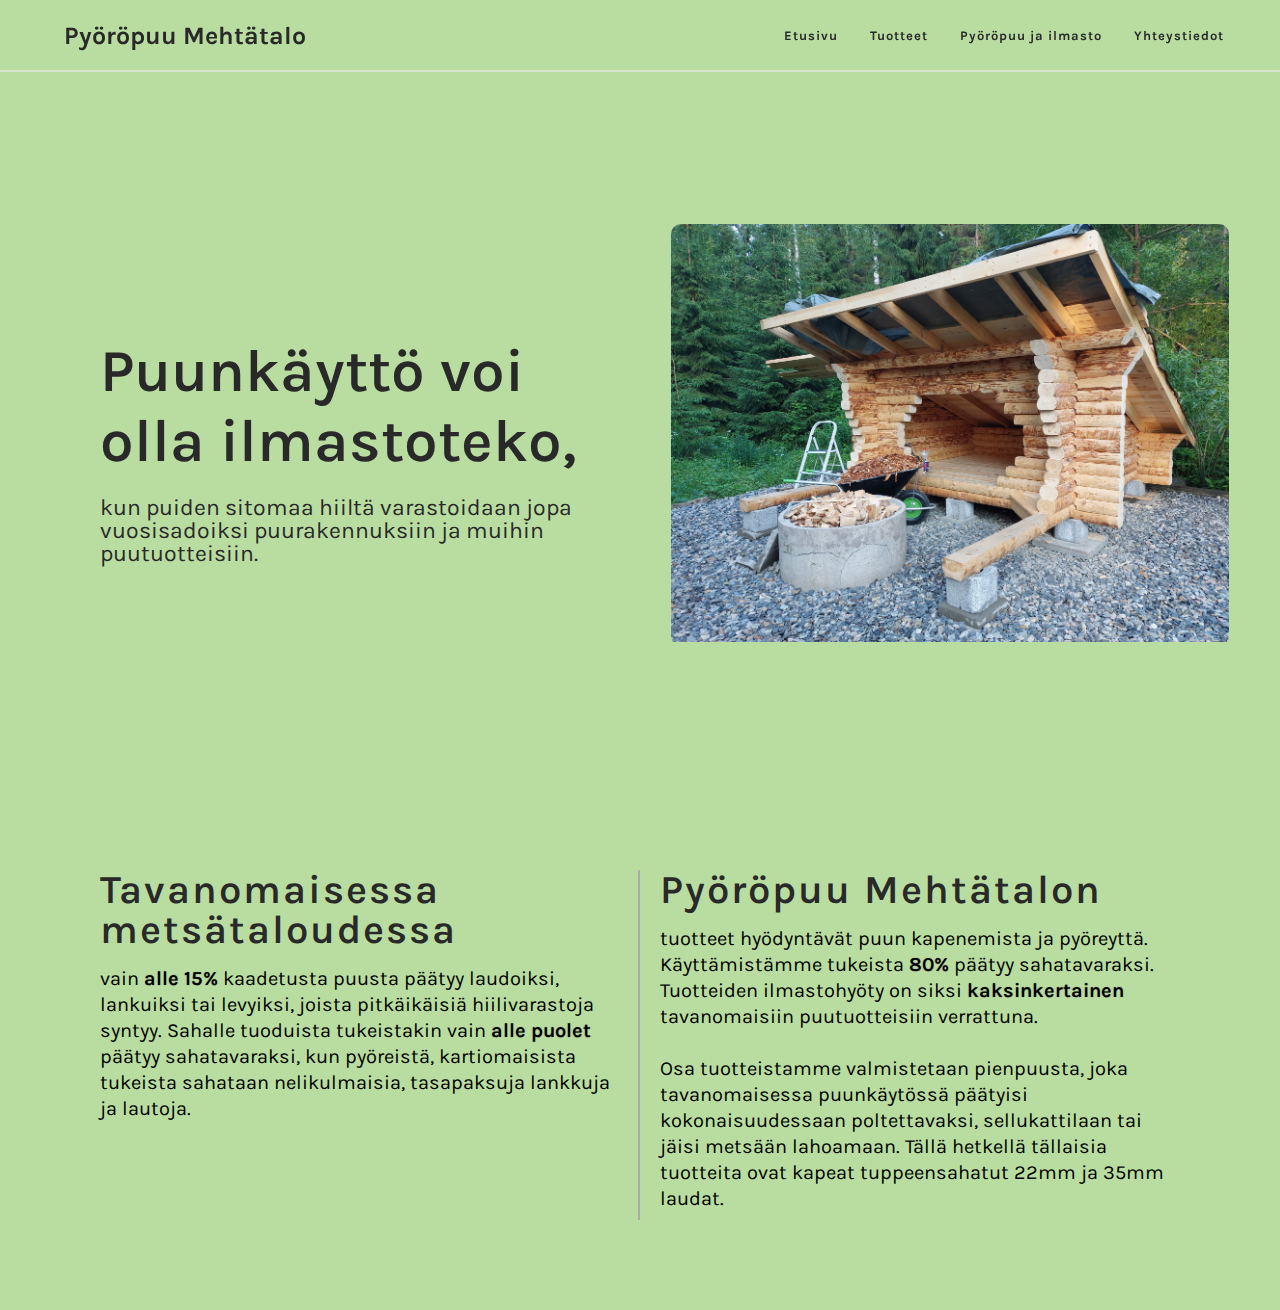
<file: pyoropuu_ja_ilmasto/pi.html>
<!DOCTYPE html>
<html lang="en">
    <head>
        <meta charset="UTF-8">
        <meta name="viewport" content="width=device-width, initial-scale=1.0, minimum-scale=1">
        <title>Pyöröpuu Mehtätalo</title>
        <link rel="stylesheet" href="./pi.css">
    
        <link rel="preconnect" href="https://fonts.googleapis.com">
        <link rel="preconnect" href="https://fonts.gstatic.com" crossorigin>
        <link href="https://fonts.googleapis.com/css2?family=Alfa+Slab+One&family=Karla:ital,wght@0,200..800;1,200..800" rel="stylesheet">
        
        <link rel="stylesheet" href="../global/navBar.css">

        <link rel="icon" type="image/png" href="../pictures/favicon-96x96.png" sizes="96x96" />
        <link rel="icon" type="image/svg+xml" href="../pictures/favicon.svg" />
        <link rel="shortcut icon" href="../pictures/favicon.ico" />
        <link rel="apple-touch-icon" sizes="180x180" href="../pictures/apple-touch-icon.png" />
        <meta name="apple-mobile-web-app-title" content="Laurin Pyöröpuu" />
        <link rel="manifest" href="../pictures/site.webmanifest" />
        
        <link rel="preload" as="image" href="../pictures/pelkkahirsi2-min.jpg">
    </head>
<body>

    <nav class="navbar">
        <div class="navbar-container">
            <a href="./../index.html" class="navbar__logo">
                <h2 id="navbarLogo">Pyöröpuu Mehtätalo</h2>
            </a>
            <div class="navbar__toggle" id="mobile-menu">
                <span class="bar"></span>
                <span class="bar"></span>
                <span class="bar"></span>
            </div>
            <ul class="navbar__menu">
                <li class="navbar__item">
                    <div class="navbarText">
                        <a href="./../index.html" class="navbar__links">
                            Etusivu
                        </a>
                    </div>
                </li>
                <li class="navbar__item">
                    <div class="navbarText">
                        <a href="../Tuotteet/tuotteet.html" class="navbar__links">
                            Tuotteet
                        </a>
                    </div>
                </li>
                <li class="navbar__item">
                    <div class="navbarText">
                        <a href="./pi.html" class="navbar__links">
                            Pyöröpuu ja ilmasto
                        </a>
                    </div>
                </li>
                <li class="navbar__item">
                    <div class="navbarText">
                        <a href="../yhteystiedot/yhteystiedot.html" class="navbar__links">
                            Yhteystiedot
                        </a>
                    </div>
                </li>
                <div class="overlay"></div>
            </ul>
        </div>
    </nav>

    <div class="first">
        <div class="firstCont">
                <div class="text">
                    <div class="textCont">
                        <h1 class="hidden">
                            Puunkäyttö voi olla ilmastoteko,
                        </h1> 
                        <p>kun puiden sitomaa hiiltä varastoidaan jopa vuosisadoiksi puurakennuksiin ja muihin puutuotteisiin.</p>
                    </div>
                </div>
            <div class="firstImg">
                <div class="roundCorners">
                    <img src="../pictures/pelkkahirsi2-min.jpg" alt="">
                </div>
            </div>
        </div>
    </div>

    <div class="third">
        <div class="thirdCont">
            <div class="card1">
                <h1>Tavanomaisessa metsätaloudessa</h1>
                <p>    
                    vain <span>alle 15% </span>
                    kaadetusta puusta päätyy laudoiksi, lankuiksi tai levyiksi, 
                        joista pitkäikäisiä hiilivarastoja syntyy. Sahalle tuoduista
                        tukeistakin vain <span>alle puolet</span> päätyy sahatavaraksi, 
                        kun pyöreistä, kartiomaisista tukeista sahataan nelikulmaisia, tasapaksuja lankkuja ja lautoja.
                </p>
            </div>
            <div class="card2">
                <h1>Pyöröpuu Mehtätalon</h1> 
                <p class="">    
                    tuotteet hyödyntävät puun kapenemista ja pyöreyttä. Käyttämistämme tukeista <span>80%</span> päätyy sahatavaraksi. Tuotteiden ilmastohyöty on siksi <span>kaksinkertainen</span> tavanomaisiin puutuotteisiin verrattuna. 
                    <br>
                    <br>
                     Osa tuotteistamme valmistetaan pienpuusta, joka tavanomaisessa puunkäytössä päätyisi kokonaisuudessaan poltettavaksi, sellukattilaan tai jäisi metsään lahoamaan. Tällä hetkellä tällaisia tuotteita ovat kapeat tuppeensahatut 22mm ja 35mm laudat. 
                </p>
            </div>
        </div>
    </div>

    <script src="pi.js"></script>
</body>
</file>
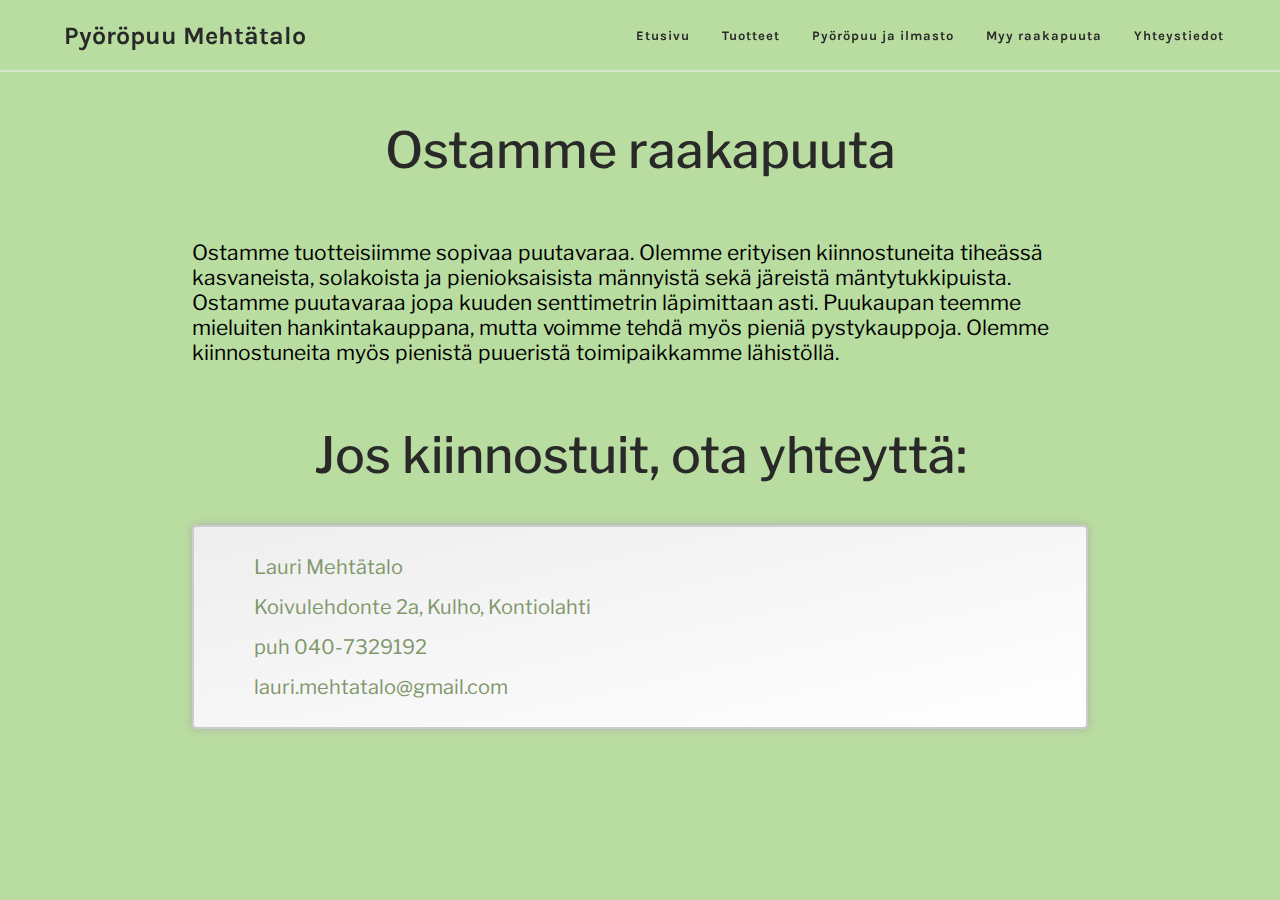
<file: raakapuu/raakapuu.html>
<!DOCTYPE html>
<html lang="en">
<head>
    <meta charset="UTF-8">
    <meta name="viewport" content="width=device-width, initial-scale=1.0, minimum-scale=1">
    <title>Pyöröpuu Mehtätalo</title>
    <link rel="stylesheet" href="./raakapuu.css">

    <link rel="preconnect" href="https://fonts.googleapis.com">
    <link rel="preconnect" href="https://fonts.gstatic.com" crossorigin>
    <!-- <link href="https://fonts.googleapis.com/css2?family=Alfa+Slab+One&display=swap" rel="stylesheet"> -->
    <link href="https://fonts.googleapis.com/css2?family=Alfa+Slab+One&family=Karla:ital,wght@0,200..800;1,200..800" rel="stylesheet">
    <!-- &family=Noticia+Text:ital,wght@0,400;0,700;1,400;1,700&family=Roboto:ital,wght@0,100;0,300;0,400;0,500;0,700;0,900;1,100;1,300;1,400;1,500;1,700;1,900&display=swap -->
    


    <link href="https://fonts.googleapis.com/css2?family=Libre+Franklin:ital,wght@0,100..900;1,100..900&display=swap" rel="stylesheet">
    <link href="https://fonts.googleapis.com/css2?family=DM+Sans:ital,opsz,wght@0,9..40,100..1000;1,9..40,100..1000&display=swap" rel="stylesheet">


    <link rel="stylesheet" href="../global/navBar.css">

            <link rel="stylesheet" href="https://cdnjs.cloudflare.com/ajax/libs/font-awesome/6.5.1/css/all.min.css" integrity="sha512-DTOQO9RWCH3ppGqcWaEA1BIZOC6xxalwEsw9c2QQeAIftl+Vegovlnee1c9QX4TctnWMn13TZye+giMm8e2LwA==" crossorigin="anonymous" referrerpolicy="no-referrer" />



    <!-- favicon -->
    <link rel="icon" type="image/png" href="../pictures/favicon-96x96.png" sizes="96x96" />
    <link rel="icon" type="image/svg+xml" href="../pictures/favicon.svg" />
    <link rel="shortcut icon" href="../pictures/favicon.ico" />
    <link rel="apple-touch-icon" sizes="180x180" href="../pictures/apple-touch-icon.png" />
    <meta name="apple-mobile-web-app-title" content="Laurin Pyöröpuu" />
    <link rel="manifest" href="../pictures/site.webmanifest" />

    <link rel="preload" as="image" href="../pictures/AutotalliValmis-min.jpg">

</head>
<body>

    <nav class="navbar">
        <div class="navbar-container">
            <a href="index.html" class="navbar__logo">
                <h2 id="navbarLogo">Pyöröpuu Mehtätalo</h2>
            </a>
            <div class="navbar__toggle" id="mobile-menu">
                <span class="bar"></span>
                <span class="bar"></span>
                <span class="bar"></span>
            </div>
            <ul class="navbar__menu">
                <li class="navbar__item">
                    <div class="navbarText">
                        <a href="../index.html" class="navbar__links">
                            Etusivu
                        </a>
                    </div>
                </li>
                <li class="navbar__item">
                    <div class="navbarText">
                        <a href="../Tuotteet/tuotteet.html" class="navbar__links">
                            Tuotteet
                        </a>
                    </div>
                </li>
                <li class="navbar__item">
                    <div class="navbarText">
                        <a href="../pyoropuu_ja_ilmasto/pi.html" class="navbar__links">
                            Pyöröpuu ja ilmasto
                        </a>
                    </div>
                </li>
                <li class="navbar__item">
                    <div class="navbarText">
                        <a href="./raakapuu.html" class="navbar__links">
                            Myy raakapuuta
                        </a>
                    </div>
                </li>
                <li class="navbar__item">
                    <div class="navbarText">
                        <a href="../yhteystiedot/yhteystiedot.html" class="navbar__links">
                            Yhteystiedot
                        </a>
                    </div>
                </li>
                <div class="overlay"></div>
            </ul>
        </div>
    </nav>
    
    

    <div class="second">
        <div class="secondCont">
            <h1>Ostamme raakapuuta</h1>
            <div class="sectionCont">
                <div class="box">
                    <p>Ostamme tuotteisiimme sopivaa puutavaraa. Olemme erityisen kiinnostuneita tiheässä kasvaneista, solakoista ja pienioksaisista männyistä sekä järeistä mäntytukkipuista. Ostamme puutavaraa jopa kuuden senttimetrin läpimittaan asti. Puukaupan teemme mieluiten hankintakauppana, mutta voimme tehdä myös pieniä pystykauppoja. Olemme kiinnostuneita myös pienistä puueristä toimipaikkamme lähistöllä.</p>  
                </div>
            </div>
        </div>
    </div>

    <div class="third">
        <div class="thirdCont">
            <h1>Jos kiinnostuit, ota yhteyttä:</h1>
            <div class="card3">
                <div class="row2">
                    <i class="fa-solid fa-address-card"></i>
                    <p>Lauri Mehtätalo</p>
                </div>
                <div class="row3">
                    <i class="fa-solid fa-location-dot"></i>
                    <p>Koivulehdonte 2a, Kulho, Kontiolahti</p>
                </div>
                <div class="row4">
                    <i class="fa-solid fa-phone"></i>
                    <p>puh 040-7329192</p>
                </div>
                <div class="row4">
                    <i class="fa-solid fa-envelope"></i>
                    <p>lauri.mehtatalo@gmail.com</p>
                </div>
            </div>
        </div>
    </div>


    <script src="./raakapuu.js"></script>
</body>
</html>
</file>
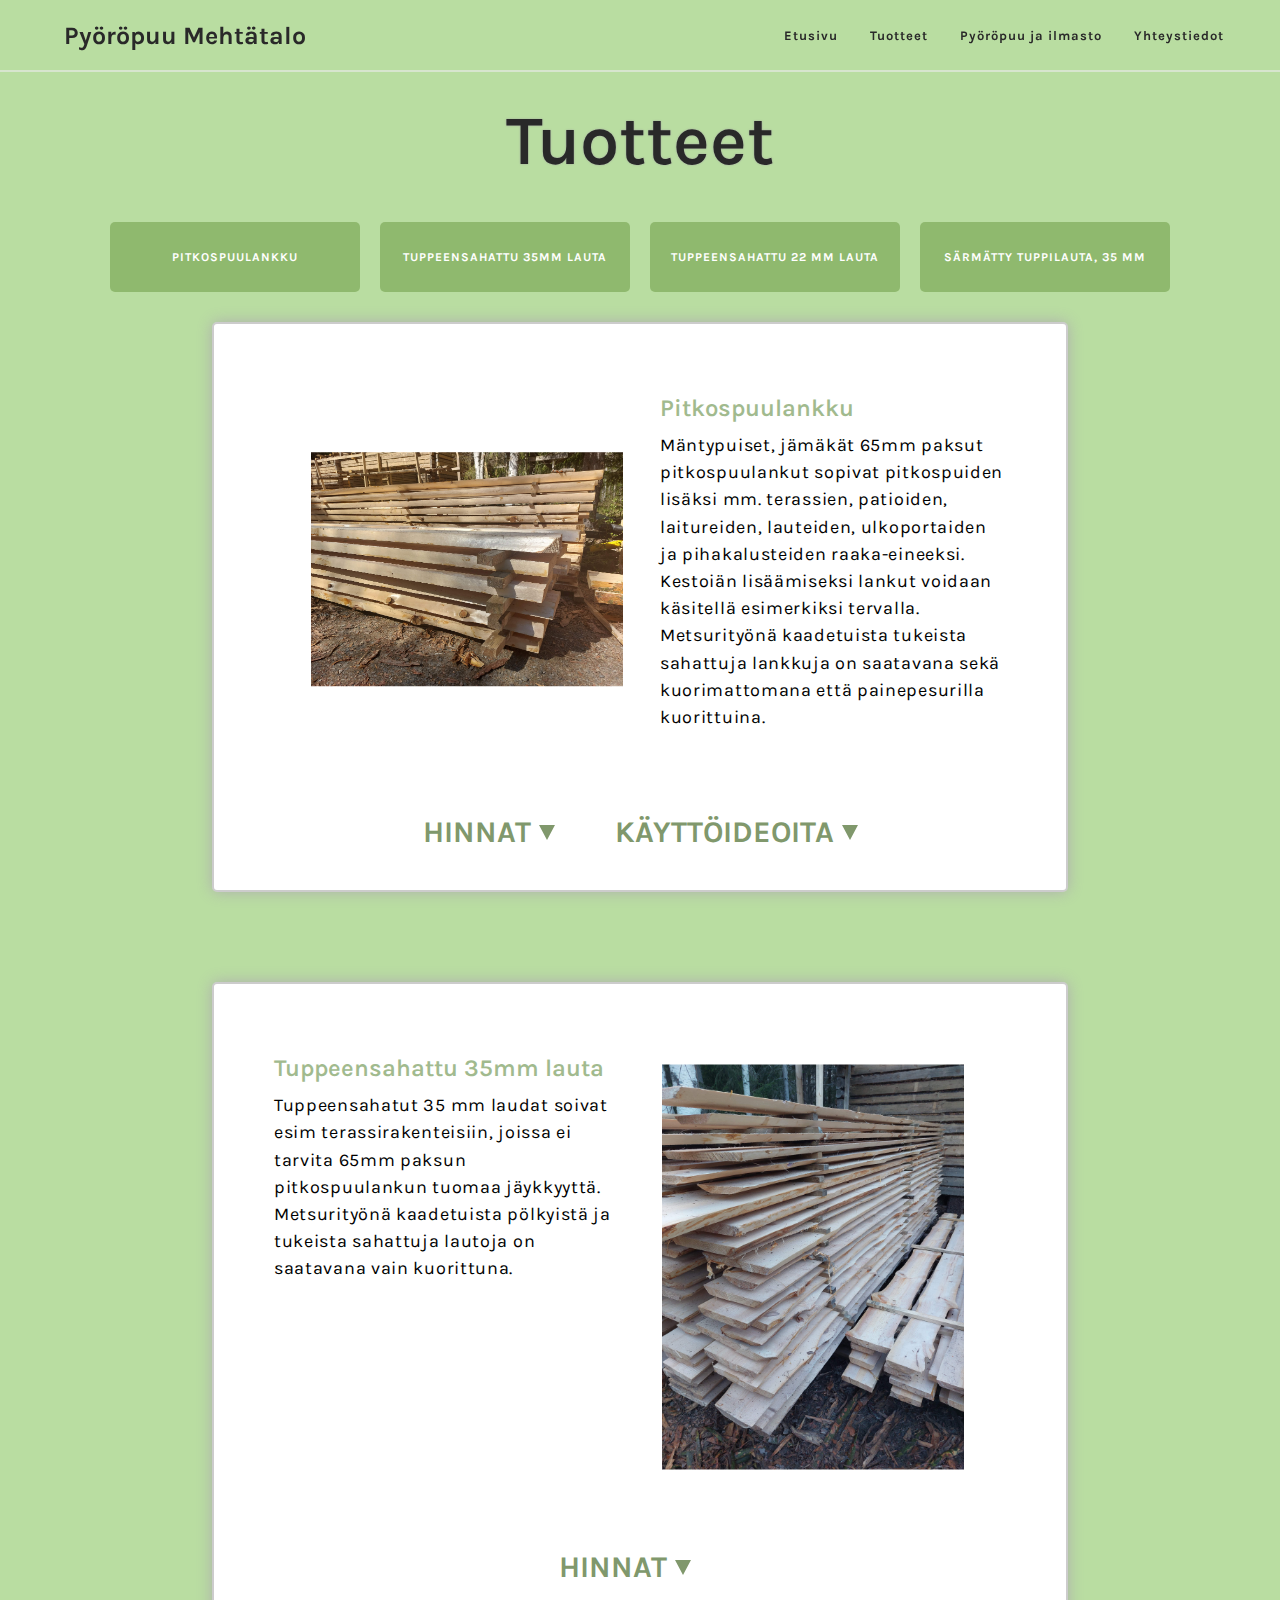
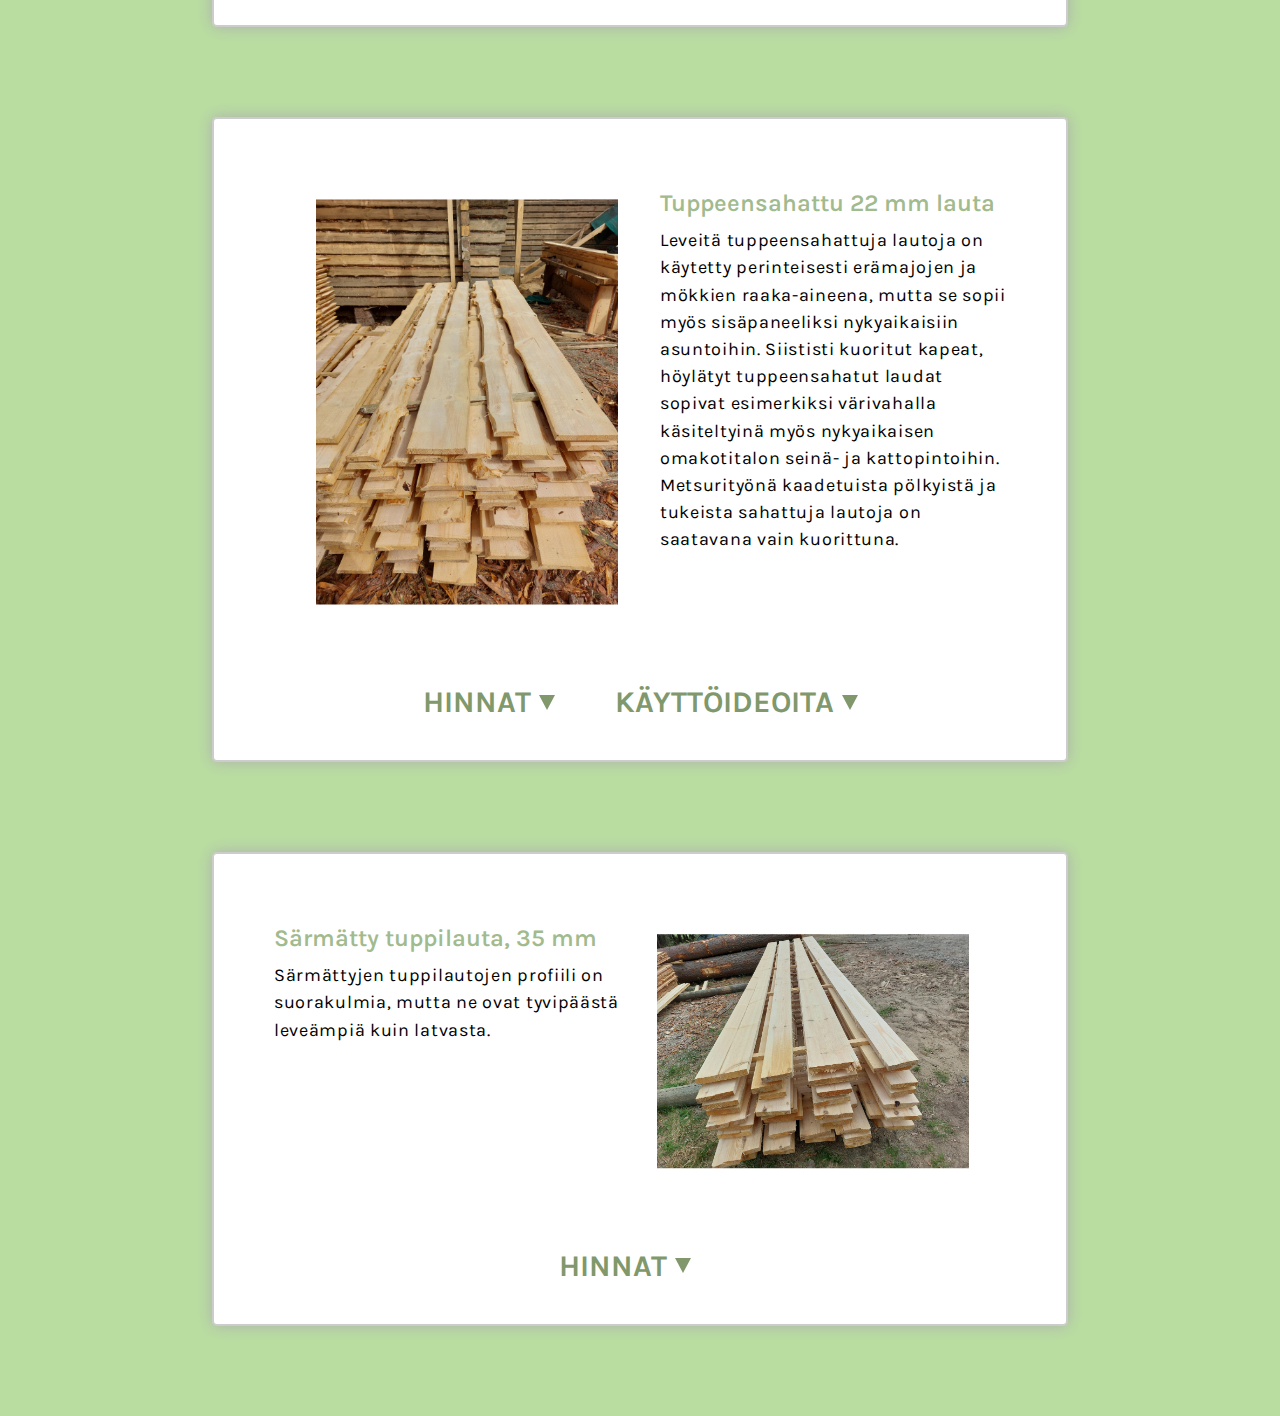
<file: Tuotteet/tuotteet.html>
<!DOCTYPE html>
<html lang="en">
    <head>
        <meta charset="UTF-8">
        <meta name="viewport" content="width=device-width, initial-scale=1.0, minimum-scale=1">
        <title>Pyöröpuu Mehtätalo</title>
        <link rel="stylesheet" href="./tuotteet.css">
    
        <link rel="preconnect" href="https://fonts.googleapis.com">
        <link rel="preconnect" href="https://fonts.gstatic.com" crossorigin>
        <link href="https://fonts.googleapis.com/css2?family=Alfa+Slab+One&family=Karla:ital,wght@0,200..800;1,200..800" rel="stylesheet">
        
        <link rel="stylesheet" href="../global/navBar.css">

        <link rel="icon" type="image/png" href="../pictures/favicon-96x96.png" sizes="96x96" />
        <link rel="icon" type="image/svg+xml" href="../pictures/favicon.svg" />
        <link rel="shortcut icon" href="../pictures/favicon.ico" />
        <link rel="apple-touch-icon" sizes="180x180" href="../pictures/apple-touch-icon.png" />
        <meta name="apple-mobile-web-app-title" content="Laurin Pyöröpuu" />
        <link rel="manifest" href="../pictures/site.webmanifest" />

        <style>
            .text p{
                font-family: "Karla", serif;
                line-height: 1.7rem;
                letter-spacing: 0.7px;
                font-weight: 400;
                font-size: 18px;
                font-display: block;
            }

            .first h1{
                text-align: center;


                font-weight: 600;
                font-style: normal;
                font-size: 70px;

                text-decoration: none;

                font-family: "Karla", serif;


                color: #292929;

                margin: 30px 0;

                text-shadow: 0px 0px 2px #9f9f9f;

                width: 100%;

                font-display: block;
            }

            
        </style>
    </head>
<body>

    <nav class="navbar">
        <div class="navbar-container">
            <a href="../index.html" class="navbar__logo">
                <h2 id="navbarLogo">Pyöröpuu Mehtätalo</h2>
            </a>
            <div class="navbar__toggle" id="mobile-menu">
                <span class="bar"></span>
                <span class="bar"></span>
                <span class="bar"></span>
            </div>
            <ul class="navbar__menu">
                <li class="navbar__item">
                    <div class="navbarText">
                        <a href="../index.html" class="navbar__links">
                            Etusivu
                        </a>
                    </div>
                </li>
                <li class="navbar__item">
                    <div class="navbarText">
                        <a href="./tuotteet.html" class="navbar__links">
                            Tuotteet
                        </a>
                    </div>
                </li>
                <li class="navbar__item">
                    <div class="navbarText">
                        <a href="../pyoropuu_ja_ilmasto/pi.html" class="navbar__links">
                            Pyöröpuu ja ilmasto
                        </a>
                    </div>
                </li>
                <li class="navbar__item">
                    <div class="navbarText">
                        <a href="../yhteystiedot/yhteystiedot.html" class="navbar__links">
                            Yhteystiedot
                        </a>
                    </div>
                </li>
                <!--<li class="navbar__btn">
                    <a href="/" class="button">
                        Kirjaudu
                    </a>
                </li>-->
                <div class="overlay"></div>
            </ul>
        </div>
    </nav>


    <div class="first">
        <h1>Tuotteet</h1>
        <div class="btns">
            <!-- <h2>Siirry:</h2> -->
            <div class="btnsCont">
                <a href="#item"><button>Pitkospuulankku</button></a>
                <a href="#item1"><button>Tuppeensahattu 35mm lauta</button></a>
                <a href="#item2"><button>Tuppeensahattu 22 mm lauta</button></a>
                <a href="#item3"><button>Särmätty tuppilauta, 35 mm</button></a>
            </div>
        </div>
    </div>

    <div class="items">
        <div class="itemsCont">
            <div class="item" id="item">
                <div class="card">
                    <div class="itemContSwitch">
                        <div class="img">
                            <img src="../pictures/pitkospuu1-min.jpg" alt="puutavaraa" class="img1">
                        </div>
                        <div class="text">
                            <h2>Pitkospuulankku</h2>
                            <p>Mäntypuiset, jämäkät 65mm paksut pitkospuulankut sopivat pitkospuiden lisäksi mm. terassien, patioiden, laitureiden, lauteiden, ulkoportaiden ja pihakalusteiden raaka-eineeksi. Kestoiän lisäämiseksi lankut voidaan käsitellä esimerkiksi tervalla. Metsurityönä kaadetuista tukeista sahattuja lankkuja on saatavana sekä kuorimattomana että painepesurilla kuorittuina. </p>
                        </div>
                    </div>
                    <div class="dropdowns">
                        <div class="dropdownsCont">
                            <div class="hinnat">
                                <button class="Hdropdown">
                                    <div class="btn">
                                        hinnat <div class="triangle"></div>
                                    </div>
                                </button>
                            </div>
                            <div class="kt">
                                <button class="Kdropdown">
                                    <div class="btn">
                                        käyttöideoita <div class="triangle"></div>
                                    </div>
                                </button>
                                
                            </div>
                        </div>
                        <div class="hinnatCont3">
                            <h3>Leveys laudan keskeltä</h3> <h3>Hinta kuorimattomana</h3> <h3>Hinta kuorittuna</h3>
                            <hr><hr><hr>
                            <p>alle 24 cm</p> <p>6 eur/m</p> <p>7 eur/m</p>
                            <hr><hr><hr>
                            <p>24-28 cm</p> <p>7 eur/m</p> <p>8 eur/m</p>
                            <hr><hr><hr>
                            <p>28-32 cm</p> <p>8 eur/m</p> <p>9 eur/m</p>
                            <hr><hr><hr>
                            <p>32-36 cm</p> <p>9 eur/m</p> <p>10 eur/m</p>
                            <hr><hr><hr>
                            <p>36-40 cm</p> <p>10 eur/m</p> <p>11 eur/m</p>
                            <hr><hr><hr>
                            <p>40-44 cm</p> <p>11 eur/m</p> <p>12 eur/m</p>
                            <hr><hr><hr>
                            <p>44-48 cm</p> <p>12 eur/m</p> <p>13 eur/m</p>
                        </div>
                    </div>
                    <div class="ktCont">
                        <img src="../pictures/pitkospuu4-min.jpg" alt="" loading="lazy">
                        <img src="../pictures/pitkospuu5-min.jpg" alt="" loading="lazy"> 
                        <img src="../pictures/pitkospuu6-min.jpg" alt="" loading="lazy"> 
                    </div>
                </div>
            </div>
            <div class="item" id="item1">
                <div class="card">
                    <div class="itemCont">
                        <div class="text">
                            <h2>Tuppeensahattu 35mm lauta</h2>
                            <p>Tuppeensahatut 35 mm laudat soivat esim terassirakenteisiin, joissa ei tarvita 65mm paksun pitkospuulankun tuomaa jäykkyyttä. Metsurityönä kaadetuista pölkyistä ja tukeista sahattuja lautoja on saatavana vain kuorittuna.  </p>
                        </div>
                        <div class="img">
                            <img src="../pictures/tuppilauta35mm-min.jpg" alt="puutavaraa" class="img1">
                        </div>
                    </div>
                    <div class="dropdowns">
                        <div class="dropdownsCont">
                                    <div class="hinnat">
                                <button class="Hdropdown">
                                    <div class="btn">
                                        hinnat <div class="triangle"></div>
                                    </div>
                                </button>
                            </div>
                            <!-- <div class="kt">
                                <button class="Kdropdown">
                                    <div class="btn">
                                        Käyttöideoita <div class="triangle"></div>
                                    </div>
                                </button>
                                
                            </div> -->
                        </div>
                    </div>
                    
                    <div class="hinnatCont2">
                        <h3>Leveys laudan keskeltä</h3> <h3>Hinta kuorittuna</h3> 
                        <hr><hr>
                        <p>12-16 cm</p> <p>3,2 eur/m</p>
                        <hr><hr>
                        <p>16-20 cm</p> <p>3,5 eur/m</p> 
                        <hr><hr>
                        <p>20-24 cm</p> <p>3,8 eur/m</p> 
                        <hr><hr>
                        <p>24-28 cm</p> <p>4,1 eur/m</p> 
                        <hr><hr>
                        <p>28-32 cm</p> <p>4,4 eur/m</p> 
                        <hr><hr>
                        <p>32-36 cm</p> <p>4,7 eur/m</p>
                    </div>
                    <!-- <div class="ktCont">
                        <img src="../pictures/pitkospuu4.jpg" alt="">
                    </div> -->
                </div>
            </div>
            <div class="item" id="item2">
                <div class="card">
                    <div class="itemContSwitch">
                        <div class="img">
                            <img src="../pictures/tuppeensahattu22mm2-min.jpg" alt="puutavaraa" class="img1">
                        </div>
                        <div class="text">
                            <h2>Tuppeensahattu 22 mm lauta</h2>
                            <p>Leveitä tuppeensahattuja lautoja on käytetty perinteisesti erämajojen ja mökkien raaka-aineena, mutta se sopii myös sisäpaneeliksi nykyaikaisiin asuntoihin. Siististi kuoritut kapeat, höylätyt tuppeensahatut laudat sopivat esimerkiksi värivahalla käsiteltyinä myös nykyaikaisen omakotitalon seinä- ja kattopintoihin. Metsurityönä kaadetuista pölkyistä ja tukeista sahattuja lautoja on saatavana vain kuorittuna.</p>
                        </div>
                    </div>


                    <div class="dropdowns">
                        <div class="dropdownsCont">
                            <div class="hinnat">
                                <button class="Hdropdown">
                                    <div class="btn">
                                        hinnat <div class="triangle"></div>
                                    </div>
                                </button>
                                
                            </div>
                            <div class="kt">
                                <button class="Kdropdown">
                                    <div class="btn">
                                        Käyttöideoita <div class="triangle"></div>
                                    </div>
                                </button>
                                
                            </div>
                        </div>
                    </div>
                    
                    <div class="hinnatCont2">
                        <h3>Leveys laudan keskeltä</h3> <h3>Hinta kuorittuna</h3>
                        <hr><hr>
                        <p>alle 14 cm</p> <p>1,8 eur/m</p>
                        <hr><hr>
                        <p>14-18 cm</p> <p>2 eur/m</p> 
                        <hr><hr>
                        <p>18-22 cm</p> <p>2,2 eur/m</p> 
                        <hr><hr>
                        <p>yli 22 cm</p> <p>2,4 eur/m</p> 
                    </div>
                    <div class="ktCont">
                        <img src="../pictures/tuppeensahattu22mm3-min.jpg" alt="">
                        <img src="../pictures/tuppeensahattu22mm1-min.jpg" alt="">
                    </div>
                </div>
            </div>
            <div class="item" id="item3">
                <div class="card">
                    <div class="itemCont">
                        <div class="text">
                            <h2>Särmätty tuppilauta, 35 mm</h2>
                            <p>Särmättyjen tuppilautojen profiili on suorakulmia, mutta ne ovat tyvipäästä leveämpiä kuin latvasta. </p>
                        </div>
                        <div class="img">
                            <img src="../pictures/sarmattyTuppilauta-min.jpg" alt="puutavaraa" class="img1">
                        </div>
                    </div>
                    <div class="dropdowns">
                        <div class="dropdownsCont">
                            <div class="hinnat">
                                <button class="Hdropdown">
                                    <div class="btn">
                                        hinnat <div class="triangle"></div>
                                    </div>
                                </button>
                                
                            </div>
                            <!-- <div class="kt">
                                <button class="Kdropdown">
                                    <div class="btn">
                                        Käyttöideoita <div class="triangle"></div>
                                    </div>
                                </button>
                                
                            </div> -->
                        </div>
                    </div>
                    <div class="hinnatCont2">
                        <h3>Leveys laudan keskeltä</h3> <h3>Hinta</h3> 
                        <hr><hr>
                        <p>12-16 cm</p> <p>3,5 eur/m</p>
                        <hr><hr>
                        <p>16-20 cm</p> <p>3,8 eur/m</p> 
                        <hr><hr>
                        <p>20-24 cm</p> <p>4,1 eur/m</p> 
                        <hr><hr>
                        <p>24-28 cm</p> <p>4,4 eur/m</p> 
                        <hr><hr>
                        <p>28-32 cm</p> <p>4,7 eur/m</p> 
                    </div>
                    <!-- <div class="ktCont">
                        <img src="../pictures/pitkospuu4.jpg" alt="">
                    </div> -->
                </div>
            </div>
        </div>
    </div>
    

    <script src="tuotteet.js"></script>
</body>
</file>
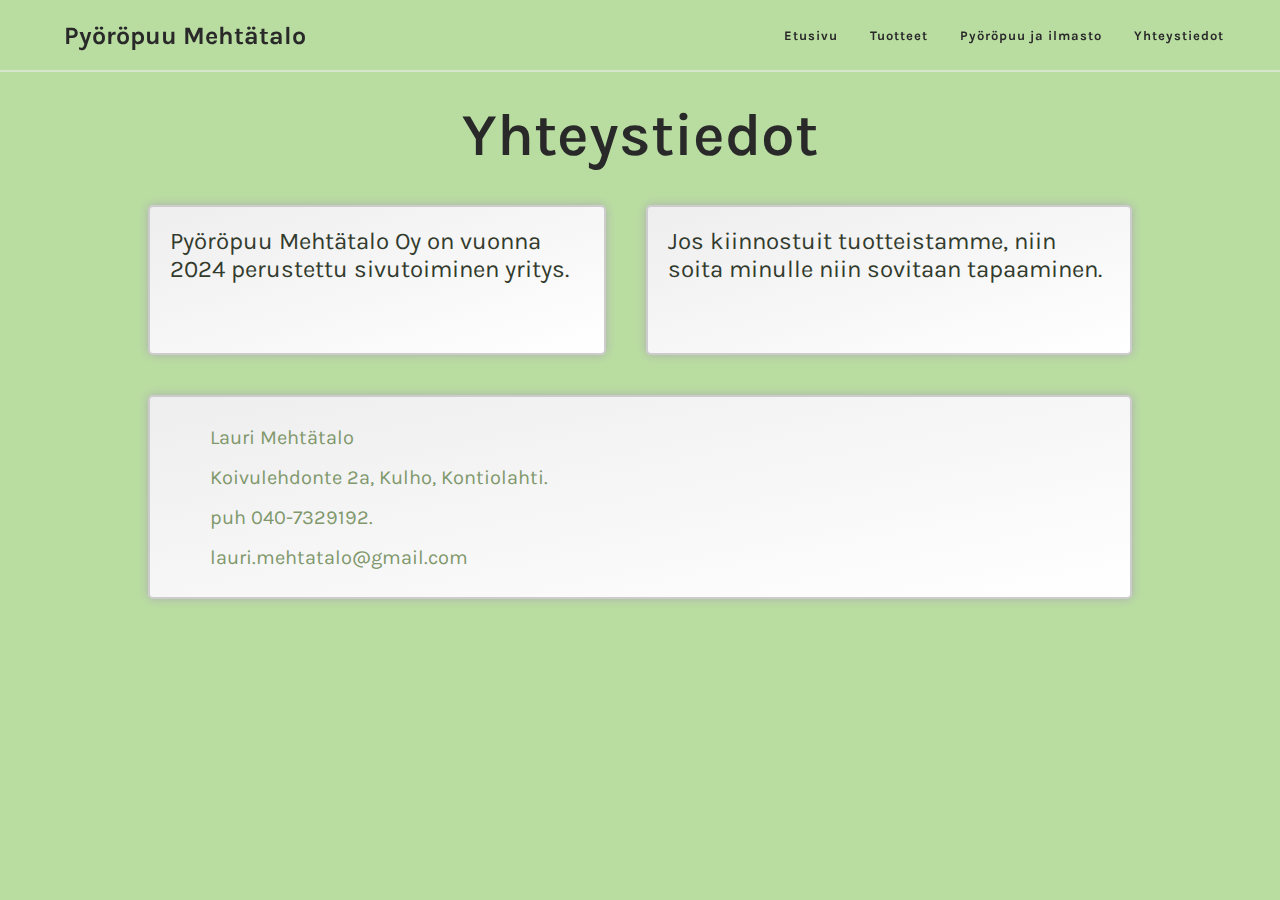
<file: yhteystiedot/yhteystiedot.html>
<!DOCTYPE html>
<html lang="en">
    <head>
        <meta charset="UTF-8">
        <meta name="viewport" content="width=device-width, initial-scale=1.0, minimum-scale=1">
        <title>Pyöröpuu Mehtätalo</title>
        <link rel="stylesheet" href="./yhteystiedot.css">
    
        <link rel="preconnect" href="https://fonts.googleapis.com">
        <link rel="preconnect" href="https://fonts.gstatic.com" crossorigin>
        <link href="https://fonts.googleapis.com/css2?family=Alfa+Slab+One&family=Noticia+Text:ital,wght@0,400;0,700;1,400;1,700&family=Roboto:ital,wght@0,100;0,300;0,400;0,500;0,700;0,900;1,100;1,300;1,400;1,500;1,700;1,900&display=swap" rel="stylesheet">
        <link href="https://fonts.googleapis.com/css2?family=Alfa+Slab+One&display=swap" rel="stylesheet">
        <link href="https://fonts.googleapis.com/css2?family=Alfa+Slab+One&family=Karla:ital,wght@0,200..800;1,200..800&family=Noticia+Text:ital,wght@0,400;0,700;1,400;1,700&family=Roboto:ital,wght@0,100;0,300;0,400;0,500;0,700;0,900;1,100;1,300;1,400;1,500;1,700;1,900&display=swap" rel="stylesheet">
        
        <link rel="stylesheet" href="https://cdnjs.cloudflare.com/ajax/libs/font-awesome/6.5.1/css/all.min.css" integrity="sha512-DTOQO9RWCH3ppGqcWaEA1BIZOC6xxalwEsw9c2QQeAIftl+Vegovlnee1c9QX4TctnWMn13TZye+giMm8e2LwA==" crossorigin="anonymous" referrerpolicy="no-referrer" />
        <link rel="stylesheet" href="../global/navBar.css">

        <link rel="icon" type="image/png" href="../pictures/favicon-96x96.png" sizes="96x96" />
        <link rel="icon" type="image/svg+xml" href="../pictures/favicon.svg" />
        <link rel="shortcut icon" href="../pictures/favicon.ico" />
        <link rel="apple-touch-icon" sizes="180x180" href="../pictures/apple-touch-icon.png" />
        <meta name="apple-mobile-web-app-title" content="Laurin Pyöröpuu" />
        <link rel="manifest" href="../pictures/site.webmanifest" />
    </head>
<body>

    <nav class="navbar">
        <div class="navbar-container">
            <a href="../index.html" class="navbar__logo">
                <h2 id="navbarLogo">Pyöröpuu Mehtätalo</h2>
            </a>
            <div class="navbar__toggle" id="mobile-menu">
                <span class="bar"></span>
                <span class="bar"></span>
                <span class="bar"></span>
            </div>
            <ul class="navbar__menu">
                <li class="navbar__item">
                    <div class="navbarText">
                        <a href="../index.html" class="navbar__links">
                            Etusivu
                        </a>
                    </div>
                </li>
                <li class="navbar__item">
                    <div class="navbarText">
                        <a href="../Tuotteet/tuotteet.html" class="navbar__links">
                            Tuotteet
                        </a>
                    </div>
                </li>
                <li class="navbar__item">
                    <div class="navbarText">
                        <a href="../pyoropuu_ja_ilmasto/pi.html" class="navbar__links">
                            Pyöröpuu ja ilmasto
                        </a>
                    </div>
                </li>
                <li class="navbar__item">
                    <div class="navbarText">
                        <a href="./yhteystiedot.html" class="navbar__links">
                            Yhteystiedot
                        </a>
                    </div>
                </li>
                <div class="overlay"></div>
            </ul>
        </div>
    </nav>
    

    <div class="yhteystiedot">
        <div class="ytCont">
            <h1>Yhteystiedot</h1>
            <div class="row0">
                <div class="card1">
                    <h2>Pyöröpuu Mehtätalo Oy on vuonna 2024 perustettu sivutoiminen yritys.</h2>
                </div>
                <div class="card2">
                    <h2>Jos kiinnostuit tuotteistamme, niin soita minulle niin sovitaan tapaaminen.</h2>
                </div>
            </div>
            <div class="card3">
                <div class="row2">
                    <i class="fa-solid fa-address-card"></i>
                    <p>Lauri Mehtätalo</p>
                </div>
                <div class="row3">
                    <i class="fa-solid fa-location-dot"></i>
                    <p>Koivulehdonte 2a, Kulho, Kontiolahti.</p>
                </div>
                <div class="row4">
                    <i class="fa-solid fa-phone"></i>
                    <p>puh 040-7329192.</p>
                </div>
                <div class="row4">
                    <i class="fa-solid fa-envelope"></i>
                    <p>lauri.mehtatalo@gmail.com</p>
                </div>
            </div>
        </div>
    </div>

    <script src="yhteystiedot.js"></script>
    
</body>
</file>
<file: pyoropuu_ja_ilmasto/pi.css>
*{
    box-sizing: border-box;
    margin: 0;
    padding: 0;
    font-family: 'open sans', Helvetica, Arial, sans-serif;

    overflow-y:initial;
}

/* https://coolors.co/272727-4c404f-9bc995-157a6e-57c4e5 */

/* https://coolors.co/272727-eb5e28-53dd6c-ffffff-57c4e5 parempi*/

/* https://coolors.co/323b2d-80986c-a1ba8e-e1e1e1-ffffff nykyinen */

/*kopioi metsuri nettisivu !!!!!!!!!!!!!!!!!!! */

/*#region HIDDEN AND SHOW  */

.hidden{
    opacity: 0;
    transform: translateX(-10%);
    filter: blur(5px);
    transition: opacity 0.3s, transform 0.3s, filter 0.5s;
}
.show{
    opacity: 1;
    transform: translateX(0px);
    filter: blur(0px);
}
/* #endregion */

body{
    overflow-x: hidden;
    overflow-x: clip !important;

    min-width: 320px;

    background-color: #b9dda1;
}

.overlay{
    width: 100vw;
    height: 100%;
    position: absolute;
    z-index: 100;
    background-color: #000000;
    color: #333333;
    top: 0;
    left: -100vw;
    opacity: 0;
    visibility: hidden;
    transition: all 1s ease;
    display: flex;

    padding-top: 200px;

    cursor: pointer;

    display: none;
}

.overlay-is-active{
    opacity: 0.3;
    visibility: visible;

    display: block;
}


/*#region FIRST*/	

.first{
    z-index: 1;
    background-color: #b9dda1;
    margin-top: 100px;
}

.first h1{
    font-weight: 600;
    font-style: normal;
    font-size: 75px;

    text-decoration: none;

    font-family: "Karla", serif;


    color: #292929;
    text-align: center;
}

.firstCont{
    display: flex;
    min-height: 80vh;
    padding-bottom: 50px;
}

/* .firstCont::after{
    content: "";
    width:80vw;
    height: 70vh;
    border-bottom-right-radius: 50% 100%;
    background-color: #e8e8e8;
    position: absolute;
    z-index: 1;
    background-image: url("/pictures/GIMPtree.png");
    background-repeat: repeat;
    background-size: 130px;
} */

.firstCont .text{
    z-index: 2;
    width: fit-content;
    height: 100%;
    max-width: 50%;
    margin: auto;
}

.textCont{
    height: fit-content;
    margin: auto;
    width: 100%;
    margin-top: 50px;
    padding-left: 100px;
}

.textCont h1{

    font-weight: 600;
    font-style: normal;
    font-size: 60px;

    text-decoration: none;

    font-family: "Karla", serif;


    color: #292929;
    text-align: left;

    text-wrap:  balance;
}

.textCont p{
    width: 100%;
    color: #292929;
    text-align: left;
    margin: 20px 0;
    line-height: 23px;
    font-family: "Karla", serif;
    font-size: 23px;
}

.firstImg{
    width: 50%;
    display: flex;
    z-index: 3;
    margin: auto 0;
    margin-right: 20px;
}

.roundCorners{
    width: 90%;
    margin:  auto;
    border-radius: 10px;
    overflow: hidden;
}

.firstImg img{
    width: 100%;
}

.firstCont .text .textCont button{  
    width: fit-content;
    border-radius: 100px;
    font-size: 10px;
    font-weight: bold;
    letter-spacing: 1px;
    text-transform: uppercase;
    display: inline-block;
    text-decoration: none;
    padding: 15px 30px;
    margin-top: 20px;
    border: none;
}

.firstCont .text .textCont button:hover{
    transform: translateY(-10px);
}

.firstCont .text .textCont .btn1{
    background-color: #a1ba8e;
    color: #ffffff;
    border: transparent;
    padding: 14px 26px;
    border-radius: 40px;
    transition: all 0.2s ease;
}




@media(max-width:1060px){
    .textCont h1{
        font-size: 55px;
    }
}

@media (max-width: 960px) {

    .first{
        margin-top: 70px;
    }

    .firstCont{
        height: calc(100vh-70px);
        background-position-y: 50% 0%;
        background-position-x: auto;
        margin-top: 0;
    }

    .textCont h1{
        font-size: 50px;
    }
}

@media (max-width: 800px){

    .firstCont .text{
        text-align: center;
        margin: 0;
        padding: 0;
        width: 80%;
        height: fit-content;
        margin: 40px auto;
        max-width: max-content;
    }
    .textCont h1{
        font-size: 40px;
        text-align: center;
        width: 100%;
    }

    .text p{
        text-align: center;
        margin: 20px auto;
    }

    .firstCont{
        flex-direction: column;
    }


    .firstImg{
        width: 100%;
    }

    .roundCorners{
        width: 70%;
        margin: auto;
    }

    .textCont{
        margin: 0;
        padding: 0;
        width: 100%;
    }
    
    .textCont h1{
        font-size: 60px;
        margin-bottom: 10px;
        margin-top: 20px;
        line-height: 60px;
    }
    
    .firstCont .text .textCont p{
        font-size: 15px;
        text-align: center;
        line-height: 25px;
    }
}

@media (max-width: 620px){
    .roundCorners{
        width: 90%;
    }
}

@media (max-width: 460px){
    .textCont h1{
        font-size: 40px;
        word-wrap: break-word;
    }


}


/* #endregion */

/* #region THIRD  */

.third{
    width: 100%;
    margin: 50px 0;
    margin-bottom: 10vh;
}

.thirdCont{
    width: fit-content;
    display: flex;
    /* justify-content: ; */

    margin: auto;
}

.thirdCont2{
    width: fit-content;
    margin: auto;
    display: flex;
    justify-content: space-between;
}

.card1{
    width: 50%;
    height: 350px;
    display: flex;
    align-items: center;
    justify-content: center;
}

.card1 img{
    display: block;
    max-width: 500px;
    max-height: 350px;
    width: auto;
    height: auto;
}

.card2, .card1{
    width: fit-content;
    margin: 0;
    max-width: 560px;

    height: 350px;
    max-height: 350px;

    display: flex;
    flex-direction: column;

    padding: 20px;

    padding-top: 0; 
}
.card2 h1, .card1 h1{
    font-weight: 600;
    font-style: normal;
    font-size: 40px;

    text-decoration: none;

    font-family: "Karla", serif;


    color: #292929;
    text-align: left;

    line-height: 100%;

    letter-spacing: 2px;

    margin-bottom: 3%;
}

.card2 p, .card1 p{
    font-size: 23px;
    font-weight: 500;
    line-height: 130%;
    letter-spacing: 0px;
    font-family: "Karla", serif;
    font-weight: 400;

    width: 100%;
}
.card2 p span, .card1 p span{
    color: #000000;
    font-weight: 600;
    text-shadow: 0px 0px 1px #626262;
    font-family: "Karla", serif;
    font-size: 20px;
}

.card1{
    border-right: #aaaaaa 2px solid;
    margin: 0;
    justify-content: flex-start;
}

.card1 p, .card2 p{
    font-size: 20px;
    font-weight: 400;
    font-family: "Karla", serif;
}





.line{
    display: flex;
    align-items: center;
}

@media (max-width: 1100px){
    .thirdCont{
        flex-wrap: wrap;
        flex-direction: column-reverse;
    }

    .card1{
        border: none;
        border-top: #aaaaaa 2px solid;
        padding-top: 20px;
        height: fit-content;
    }

    .card1 img{
        max-height: 500px;
    }

    .card2{
        margin-bottom: 10px;
    }

    .thirdCont2{
        flex-wrap: wrap;
        justify-content: center;
    }
}

@media (max-width: 560px){

    .third{
        margin-top: 70px;
    }

    .card2, .card1{
        width: 90%;
        margin: auto;
        height: 100%;
        padding: 20px 0;
        max-height: max-content;
    }

    .card1{
        width: 90%;
        margin: auto;
    }

    .card1 img{
        width: 100%;
        margin: auto;
    }

}

@media (max-width: 380px){
    .card1 h1, .card2 h1{
        font-size: 30px;
    }
}

/* #endregion */
</file>
<file: global/navBar.css>
/*#region NAVBAR*/

/*      NAVBAR     */
.navbar{
    /* background: #eeeeee; */
    background: #b9dda1;
    height: fit-content;
    display: flex;
    justify-content: center;
    align-items: center;
    font-size: 1.2rem;
    top: 0;
    z-index: 20;
    width: 100%;
    user-select: none;

    position: fixed;

    /* overflow-y: visible; */
    border-bottom: #d7e5ce 2px solid;
}
.navbar-container{
    display: flex;
    justify-content: space-between;
    height: 70px;

    max-height: 70px;
    z-index: 10;
    width: 100%;
    max-width: 1800px;

    /* animation: a linear 5s forwards;
    animation-timeline: scroll(); */
}
.navbar__logo {
    align-items: center;
    cursor: pointer;
    display: flex;
    width: fit-content;
    height: inherit;
    position: relative;
    z-index: 10;
    margin-left: 5%;
}
#navbarLogo{
    /* color: #80986c; */
    color: #292929;
    cursor: pointer;
    text-decoration: none;
    font-size: 25px;
    display: flex;
    align-items: center;
    text-align: center;
    position: absolute;
    z-index: 10;
    user-select: none;

    white-space: nowrap;

    height: inherit;
    padding: 10px 0;

    font-family: "Karla", serif;
}

.fa-gem{
    margin-right: 0.5rem;
}
.navbar__menu{
   display: flex;
   align-items: center;
   list-style: none;
   margin-right: 40px;
}
.navbar__item{
    display: flex;
    height: 80px;
    text-align: center;
    white-space: nowrap;
}
.navbarText{
    align-self: center;
    height: inherit;
}
.navbar__links{
    color: #292929;
    text-decoration: none;
    display: flex;
    padding: 0 1rem;
    justify-content: center;
    align-items: center;
    height: 100%;
    font-size: 13px;
    font-weight: bold;
    letter-spacing: 1px;

    font-family: "Karla", serif;
}
.navbar__btn{
    display: flex;
    justify-content: center;
    align-items: center;
    padding: 0 2rem;
    width: 30%;
}


.navbar__links:hover {
    color: #80986c;
    transition: all 0.2s ease;
}
.navbar__toggle{
    position: relative;
    z-index: 999;
    user-select: none;
}

a:link { text-decoration: none; }
a:visited { text-decoration: none; }
a:hover { text-decoration: none; }
a:active { text-decoration: none; }

/* 960 PX */
@media screen and (max-width: 960px){

    .navbar{
        justify-content:left;
        min-width: 100%;
        position: fixed;
        z-index: 999;
        top: 0;
    }
    .navbar-container{
        display: flex;
        justify-content: space-between;
        align-items: center;
        height: 80px;
        z-index: 999;
        width: 100%;
        max-width: 1700px; 
        padding: 0;
    }

    .navbar__menu{
        display: block;
        margin: 0;
        width: 250px;
        position: fixed;
        right: -250px;
        top: 0;
        opacity: 0;
        transition: all 0.3s ease;
        height: 100%;
        z-index: -1;
        background: #272727;

        padding-top: 200px;
    }

    .navbar__menu.active{
        background: #c4d9b6         ;
        right: 0%;
        top: 0;
        opacity: 1;
        z-index: 998;
        height: 100%;


        font-size: 1.6rem;  

        /* overflow-y: visible; */
    }

    .navbar__logo{margin-left: 3rem; display: flex; position: static;}

    #navbarLogo{
        text-align: center;
        position: static;
        display: flex;
        z-index: -1;
        text-decoration: none;
    }

    .navbar__toggle .bar{
        width: 25px;
        height: 3px;
        margin: 5px auto;
        transition: all 0.3s ease-in-out;
        background: #80986c;
        position: relative;
        z-index: 999;
    }

    .navbar__item{
        display: block;
        width: 100%;
        z-index: 999;
        height: 60px;
        border-bottom: #949494 solid 1px;
    }

    .navbar__links{
        text-align: left;
        width: 100%;

        font-size: 12px;

        height: 10px;

        color: #545454;

        padding-top: 20px;
        padding-bottom: 20px;

        display: table;
        justify-content: center;
        align-items: center;

    }
    .navbarText{
        height: 59px;
        display: flex;
        align-items: center;
    }

    .navbar__item :hover{
        background-color: #d7e5ce;
    }

    #mobile-menu {
        position: absolute;
        top: 55%;
        right: 5%;
        transform: translate(0, -50%);
        z-index: 999;
    }

    .navbar__btn{
        padding: 0 0;
        transform: translateY(-10px);
        position: relative;
        left: 50%;
        transform: translateX(-50%);
    }

    .button{
        display: flex;
        justify-content: center;
        align-items: center;
        width: 100%;
        height: 80px;
        margin: 0;
    }

    .navbar__toggle .bar  {
        display: block;
        cursor: pointer;
        text-align: center;
    }

    #mobile-menu.is-active .bar:nth-child(2){
        opacity: 0;
    }

    #mobile-menu.is-active .bar:nth-child(1){
        transform: translateY(8px) rotate(-45deg);
    }

    #mobile-menu.is-active .bar:nth-child(3){
        transform: translateY(-8px) rotate(45deg);
    }

    .firstCont{
        margin-top: 0px !important;
    }
}

@media (max-width: 420px){
    .navbar__logo{
        margin-left: 10px;
    }

    #navbarLogo{
        font-size: 25px;
    }
}

/*#endregion*/
</file>
<file: raakapuu/raakapuu.css>
*{
    box-sizing: border-box;
    margin: 0;
    padding: 0;
    font-family: 'open sans', Helvetica, Arial, sans-serif;

    overflow-y:initial;
}

/* https://coolors.co/272727-4c404f-9bc995-157a6e-57c4e5 */

/* https://coolors.co/272727-eb5e28-53dd6c-ffffff-57c4e5 parempi*/

/* https://coolors.co/323b2d-80986c-a1ba8e-e1e1e1-ffffff nykyinen */

/*kopioi metsuri nettisivu !!!!!!!!!!!!!!!!!!! */

/*#region HIDDEN AND SHOW  */

.hidden{
    opacity: 0;
    transform: translateX(-5vw);
    filter: blur(5px);
    transition: opacity 0.2s, transform 0.2s, filter 0.3s;
}
.show{
    opacity: 1;
    transform: translateX(0px);
    filter: blur(0px);
}
/* #endregion */

/* preload */
body::before {
    content: url('../pictures/AutotalliValmis-min.jpg');
    display: none;
}

body{
    overflow-x: hidden;
    overflow-x: clip !important;    
    background-color: #b9dda1;
}

.overlay{
    width: 100vw;
    height: 100%;
    position: absolute;
    z-index: 100;
    background-color: #000000;
    color: #333333;
    top: 0;
    left: -100vw;
    opacity: 0;
    visibility: hidden;
    transition: all 1s ease;
    display: flex;

    padding-top: 200px;

    cursor: pointer;

    display: none;
}

.overlay-is-active{
    opacity: 0.3;
    visibility: visible;

    display: block;
}



.second{
    margin-top: 120px;
}

.secondCont{
    width: 70%;
    margin: auto;
}


.secondCont h1, .thirdCont h1{
    font-weight: 500;
    font-style: normal;
    font-size: 50px;

    text-decoration: none;

    font-family: "Libre Franklin", sans-serif;

    color: #292929;

    margin: 40px 0;

    text-align: center;
}
    
.sectionCont{
    display: flex;
    align-items: center;
    justify-content: space-between;

    margin: 20px 0;
}



.box p{
    color: #000000;
    text-align: balance;
    margin: 20px 0;
    font-family: "Libre Franklin", sans-serif;

    font-weight: 400;
    font-size: 21px;

    width: 100%;
}

@media (max-width:700px){
    .secondCont h1, .thirdCont h1{
        font-size: 35px !important;
    }

    .thirdCont, .secondCont{
        width: 90% !important;
    }
}


.card3{
    border: #cccccc 2px solid;
    border-radius: 5px;
    padding: 20px;
    box-shadow: #aeaeae 0 0 10px;
    background-image: linear-gradient(to right bottom, #eee 0%, #ffffff 100%);

    min-width: 362px;

    min-height: 150px;
}

.row1, .row2, .row3, .row4{
    display: flex;
    height: fit-content;
    align-items: center;
    text-align: left;
}
i{
    margin: 20px 0;
    font-size: 25px;
    color: #323b2d;
    width: 20px;
}

.thirdCont p{
    font-size: clamp(0.5rem, 5vw, 1.25rem);

    font-family: "Libre Franklin", serif;
    font-weight: 400;
    font-style: normal;

    margin-left: 20px;

    color: #80986c;

    /* text-shadow: 0px 0px 1px #e3e3e3; */
}

@media (max-width: 520px){
    .thirdCont{
        width: 90%;
    }

    .card3{
        min-width: 0px;
        margin: 20px 0;
    }

    i{
        margin: 10px 0;
    }
}

.thirdCont{
    width: 70%;
    margin: auto;
    height: fit-content;
    padding-bottom: 50px;
    justify-content: space-between;
}
</file>
<file: Tuotteet/tuotteet.css>
*{
    box-sizing: border-box;
    margin: 0;
    padding: 0;
    font-family: 'open sans', Helvetica, Arial, sans-serif;

    overflow-y:initial;
}

html{
    scroll-behavior: smooth;
    scroll-padding: 15vh;
}


/* https://coolors.co/323b2d-80986c-a1ba8e-e1e1e1-ffffff nykyinen */

/*kopioi metsuri nettisivu !!!!!!!!!!!!!!!!!!! */

/*#region HIDDEN AND SHOW  */

.hidden{
    opacity: 0;
    transform: translateX(-10%);
    filter: blur(5px);
    transition: opacity 0.3s, transform 0.3s, filter 0.5s;
}
.show{
    opacity: 1;
    transform: translateX(0px);
    filter: blur(0px);
}
/* #endregion */

body{
    overflow-x: hidden;
    overflow-x: clip !important;
    background-color: #b9dda1;
}

.overlay{
    width: 100vw;
    height: 100%;
    position: absolute;
    z-index: 100;
    background-color: #000000;
    color: #333333;
    top: 0;
    left: -100vw;
    opacity: 0;
    visibility: hidden;
    transition: all 1s ease;
    display: flex;

    padding-top: 200px;

    cursor: pointer;

    display: none;
}

.overlay-is-active{
    opacity: 0.3;
    visibility: visible;

    display: block;
}


.items{
    background-color: #b9dda1;
}

/* #region FIRST AND PARAGRAPHS AND ALL ELSE */

.first{
    padding-top: 70px;
    background-color: #b9dda1;
    display: flex;
    flex-direction: column;

    height: fit-content;
    width: 100%;
    margin: auto;

    align-items: center;
}

.first hr{
    width: 75%;
    margin: auto;
    margin-bottom: 30px;
}

.btns{
    display: flex;
    width: 70%;
    justify-content: center;
    height: fit-content;
    flex-direction: column;


    margin: 0;
}

.btns h2{
    font-weight: 600;
    font-style: normal;
    font-size: 40px;

    text-decoration: none;

    font-family: "Karla", serif;


    color: #292929;

    margin: 20px 0;
    margin-bottom: 30px;

    text-align: center;
}

.btnsCont{
    display: flex;

    text-align: center;
    width: 100%;
    align-items: center;
    justify-content: center;
}

@media (max-width: 1150px){
    .btnsCont{
        flex-wrap: wrap;
    }
}

.btns button{
    background-color: #8fb96e;
    color: #ffffff;
    border: transparent;
    border-radius: 5px;
    transition: padding 0.2s ease;
    width: fit-content;
    font-size: 12px;
    font-weight: bold;
    letter-spacing: 1px;
    text-transform: uppercase;
    display: inline-block;
    text-decoration: none;
    width: 250px;
    height: 70px;
    margin: 10px 10px;

    transition: transform 0.2s ease;

    font-family: "Karla", serif;
}

.btns button:hover{
    transform: translateY(-5px);
}


.item{
    margin: auto;
    margin-bottom: 10vh;
    width: 70vw;
}

.img{
    width: 50%;

    margin: 20px;

    position: relative;

    border-radius: 10px;
}

.img img{
    width: auto;
    height: auto;
    margin: auto;
    display: block;
    position: relative;
    top: 50%;
    transform: translateY(-50%);

    max-height: 45vh;
    max-width: 90%;
}

.text{
    width: 50%;
    height: fit-content;
    padding-bottom: 20px;
}

.text h2{
    margin: 10px 0;

    font-family: "Karla", serif;
    font-weight: 600;
    font-style: bold;

    font-size: max(inherit, 100%, 50vw);


    color: #a1ba8e;

    width: 100%;

}

/* #endregion */

.itemContSwitch{
    display: none;
    height: fit-content;
}

.itemCont, .itemContSwitch{
    display: flex;
    height: fit-content;


    margin: 40px;

    flex-wrap: nowrap;
}





@media (max-width: 900px){

    .text{
        width: 100%;
    }

    .img{
        width: 100%;
        margin: 10px 0;
    }

    .itemContSwitch .img img, .itemCont .img img{
        margin: auto;
        transform: translateY(0px);
    }

    .itemContSwitch{
        flex-direction: column-reverse;
        flex-wrap: wrap;
    }

    .itemCont{
        flex-direction: column;
        flex-wrap: wrap;
    }

}

.dropdowns{
    display: grid;
    grid-template-columns: auto;
}

.dropdownsCont{
    display: flex;
    flex-wrap: wrap;
    max-width: 90%;
    justify-content: center;
    margin: auto;
}

.hinnat{
    margin-right: 30px;
}

.kt{
    margin-left: 30px;
}

@media (max-width: 680px){
    .hinnat, .kt{
        margin: 0;
        width: 100%;
    }
}

/* #region DROPDOWN */

.Hdropdown, .Kdropdown{
    border: transparent;
    background-color: transparent;
    text-transform: uppercase;
    font-size: 30px;
    font-weight: bold;

    cursor: pointer;

    display: block;
    width: 100%;

    text-align: center;

    position: relative;

    color: #80986c;

    margin: 20px 0;

}

@media (max-width: 360px){
    .Hdropdown, .Kdropdown{
        font-size: 25px;
    
    }
}

.btn{
    width: fit-content;
    margin: auto;

    display: flex;

    align-items: center;

    font-family: "Karla", serif;
}

.triangle{
    width: 0; height: 0; border-left: 8px solid transparent; 
    border-right: 8px solid transparent; 
    border-top: 15px solid #80986c;

    position: relative;

    

    margin-left: 8px;
}

/* #endregion */

/* #region KT CONT */

.ktCont{
    flex-wrap: wrap;
}

.ktCont img{
    width: auto;
    height: auto;
    
    max-width: 70%;
    max-height: 50vh;

    margin: 20px auto;
}

/* #endregion */

.hinnatCont3{
    display: grid;
    grid-template-columns: 33% 33% 33%;
    width: 100%;
    margin: auto;
    text-align: center;
    padding: 10px 10px;
}

.hinnatCont2{
    display: grid;
    grid-template-columns: 50% 50%;
    width: 100%;
    margin: auto;
    text-align: center;
    padding: 10px 10px;


}

.hinnatSwitch{
    display: none;
}

/* #region  HINNAT TAVARAA */

hr{
    margin: 4px 0;
}

.card{
    border: #cccccc 2px solid;
    border-radius: 5px;
    margin: 20px;
    padding: 20px;
    box-shadow: #aeaeae 0 0 15px; 
    background-image: linear-gradient(to right bottom, #fff 0%, #ffffff 100%);
}

h3{
    margin: 0 5px;
    font-size: large;
    word-break: break-word;

    font-family: "Karla", serif;
}

p{
    margin: 3px 0;
    

}

.flip{
    border: none;
    width: 0; height: 0; border-left: 8px solid transparent; 
    border-right: 8px solid transparent; 
    border-bottom: 15px solid #80986c;
}

/* #endregion */

.hinnatCont3, .hinnatCont2, .ktCont{
    display: none ;
}

.hinnatCont2.dropdown-active, .hinnatCont3.dropdown-active{
    display: grid;
}

.ktCont.dropdown-active{
    display: flex;
}

@media (max-width: 1050px){
    .item{
        width: 80vw;
    }
}

@media (max-width:940px){
    .item{
        width: 90vw;
    }
}

@media (max-width: 760px){

    .hinnatCont2, .hinnatCont3{
        margin-top: 30px;
    }
}

@media (max-width: 600px){
    h3{
        margin: 0;
        font-size: medium;
    }

    .hinnatCont3{
        padding: 0;
    }
}

@media (max-width: 520px){
    .card{
        margin: 0 5px;
        margin-top: 20px;
        padding: 0;
        padding-bottom: 20px;
        box-shadow: none;
    }

    .item{
        width: 100%;
    }
}

@media (max-width: 480px){
    h3{
        font-size: small;
    }

    p{
        font-size: small;
    }

     .img img{
        width: 100%;
     }
}
</file>
<file: yhteystiedot/yhteystiedot.css>
*{
    box-sizing: border-box;
    margin: 0;
    padding: 0;
    font-family: 'open sans', Helvetica, Arial, sans-serif;

    overflow-y:initial;
}

/* https://coolors.co/272727-4c404f-9bc995-157a6e-57c4e5 */

/* https://coolors.co/272727-eb5e28-53dd6c-ffffff-57c4e5 parempi*/

/* https://coolors.co/323b2d-80986c-a1ba8e-e1e1e1-ffffff nykyinen */

/*kopioi metsuri nettisivu !!!!!!!!!!!!!!!!!!! */

/*#region HIDDEN AND SHOW  */

.hidden{
    opacity: 0;
    transform: translateX(-20%);
    filter: blur(8px);
    transition: opacity 0.5s, transform 0.5s, filter 1s;
}
.show{
    opacity: 1;
    transform: translateX(0px);
    filter: blur(0px);
}
/* #endregion */

body{
    overflow-x: hidden;
    overflow-x: clip !important;

    min-width: 320px;

    background-color: #b9dda1;
}

.overlay{
    width: 100vw;
    height: 100%;
    position: absolute;
    z-index: 100;
    background-color: #000000;
    color: #333333;
    top: 0;
    left: -100vw;
    opacity: 0;
    visibility: hidden;
    transition: all 1s ease;
    display: flex;

    padding-top: 200px;

    cursor: pointer;

    display: none;
}

.overlay-is-active{
    opacity: 0.3;
    visibility: visible;

    display: block;
}


/* #region YHT. TIEDOT */

.yhteystiedot{
    background-color: #b9dda1;  
    margin-top: 100px;
    /* background-image: linear-gradient(to bottom,#fff 0%, rgb(121, 121, 121) 100%); */
    height: calc(100vh - 200px);
}

.ytCont{
    width: 80%;
    margin: auto;
    height: fit-content;
    padding-bottom: 50px;
    justify-content: space-between;
}

.row, .row0, .row1, .row2, .row3, .row4{
    display: flex;
    height: fit-content;
    align-items: center;
    text-align: left;
}

.card1, .card2, .card3{
    border: #cccccc 2px solid;
    border-radius: 5px;
    margin: 20px;
    padding: 20px;
    box-shadow: #aeaeae 0 0 10px;
    background-image: linear-gradient(to right bottom, #eee 0%, #ffffff 100%);

    min-width: 362px;

    min-height: 150px;
}

.card3{
    margin-bottom: 0;
}

.ytCont h1{
    text-align: center;
    margin-bottom: 15px;


    font-weight: 600;
    font-style: normal;
    font-size: 60px;

    text-decoration: none;

    font-family: "Karla", serif;


    color: #292929;
}

h3{
    font-weight: 200;
    font-style: bold;
    margin-bottom: 20px;

    font-size: 24px;

    color: #323b2d;
}

.row0 {
    margin: auto;
}

.row1{
    margin: auto;
}

.yhteystiedot h2{
    color: #323b2d;

    font-family: "Karla", serif;
    font-weight: 400;
    font-style: bold;

    margin-bottom: 20px;
}

i{
    margin: 20px 0;
    font-size: 25px;
    color: #323b2d;
    width: 20px;
}

p{
    font-size: clamp(0.5rem, 5vw, 1.25rem);

    font-family: "Karla", serif;
    font-weight: 400;
    font-style: normal;

    margin-left: 20px;

    color: #80986c;

    /* text-shadow: 0px 0px 1px #e3e3e3; */
}

@media (max-width: 1024px){
    .row0{
        flex-wrap: wrap;
    }
}

@media (max-width: 520px){
    .ytCont{
        width: 90%;
    }

    .card1, .card2, .card3{
        min-width: 0px;
        margin: 20px 0;
    }

    i{
        margin: 10px 0;
    }
}

@media (max-width: 340px){
    .ytCont{
        width: 100%;
    }
}

@media (max-width: 400px){
    .ytCont h1{
        font-size: 40px;
    }
}




/* #endregion */
</file>
